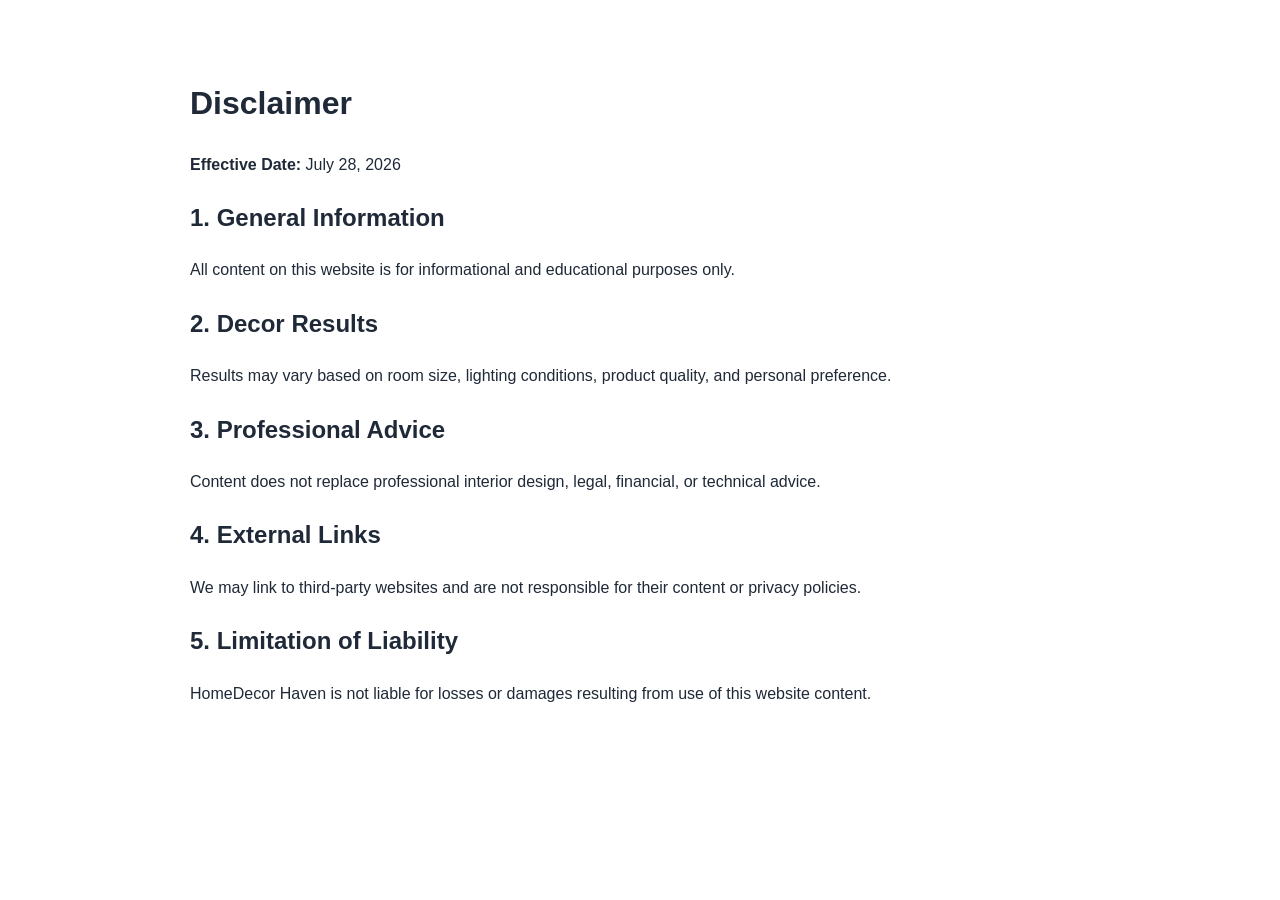
<file: public/disclaimer.html>
<!DOCTYPE html>
<html lang="en">
<head>
  <meta charset="UTF-8" />
  <meta name="viewport" content="width=device-width, initial-scale=1.0" />
  <title>Disclaimer | HomeDecor Haven</title>
  <meta name="description" content="Disclaimer for HomeDecor Haven." />
  <meta name="robots" content="index, follow" />
  <link rel="canonical" href="https://www.example.com/disclaimer.html" />
  <link rel="stylesheet" href="style.css" />
</head>
<body>
  <main class="section container legal">
    <h1>Disclaimer</h1>
    <p><strong>Effective Date:</strong> July 28, 2026</p>
    <h2>1. General Information</h2>
    <p>All content on this website is for informational and educational purposes only.</p>
    <h2>2. Decor Results</h2>
    <p>Results may vary based on room size, lighting conditions, product quality, and personal preference.</p>
    <h2>3. Professional Advice</h2>
    <p>Content does not replace professional interior design, legal, financial, or technical advice.</p>
    <h2>4. External Links</h2>
    <p>We may link to third-party websites and are not responsible for their content or privacy policies.</p>
    <h2>5. Limitation of Liability</h2>
    <p>HomeDecor Haven is not liable for losses or damages resulting from use of this website content.</p>
  </main>
</body>
</html>
</file>
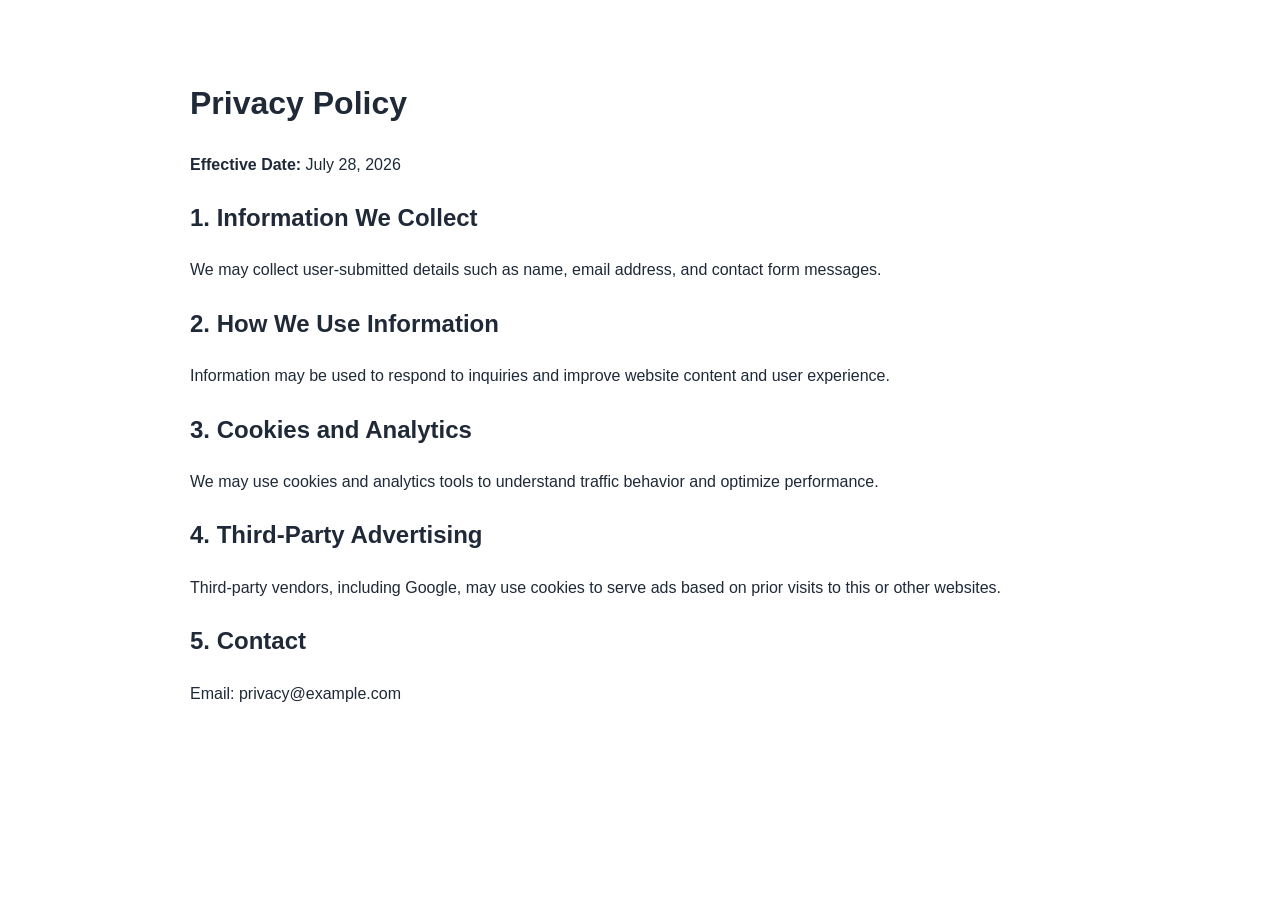
<file: public/privacy-policy.html>
<!DOCTYPE html>
<html lang="en">
<head>
  <meta charset="UTF-8" />
  <meta name="viewport" content="width=device-width, initial-scale=1.0" />
  <title>Privacy Policy | HomeDecor Haven</title>
  <meta name="description" content="Privacy Policy for HomeDecor Haven." />
  <meta name="robots" content="index, follow" />
  <link rel="canonical" href="https://www.example.com/privacy-policy.html" />
  <link rel="stylesheet" href="style.css" />
</head>
<body>
  <main class="section container legal">
    <h1>Privacy Policy</h1>
    <p><strong>Effective Date:</strong> July 28, 2026</p>
    <h2>1. Information We Collect</h2>
    <p>We may collect user-submitted details such as name, email address, and contact form messages.</p>
    <h2>2. How We Use Information</h2>
    <p>Information may be used to respond to inquiries and improve website content and user experience.</p>
    <h2>3. Cookies and Analytics</h2>
    <p>We may use cookies and analytics tools to understand traffic behavior and optimize performance.</p>
    <h2>4. Third-Party Advertising</h2>
    <p>Third-party vendors, including Google, may use cookies to serve ads based on prior visits to this or other websites.</p>
    <h2>5. Contact</h2>
    <p>Email: privacy@example.com</p>
  </main>
</body>
</html>
</file>
<file: public/style.css>
:root{
  --bg:#ffffff; --text:#1f2937; --muted:#f8fafc;
  --primary:#8b5cf6; --primary-dark:#7c3aed; --border:#e5e7eb; --soft:#f5f3ff;
}
*{box-sizing:border-box}
body{margin:0;font-family:Arial,sans-serif;color:var(--text);background:var(--bg);line-height:1.65}
.container{width:min(1140px,92%);margin:0 auto}
.site-header{position:sticky;top:0;z-index:100;background:#fff;border-bottom:1px solid var(--border)}
.nav-wrap{display:flex;justify-content:space-between;align-items:center;gap:16px;padding:14px 0}
.logo{text-decoration:none;color:var(--text);font-size:1.2rem;font-weight:800}
.nav-links{list-style:none;display:flex;flex-wrap:wrap;gap:14px;margin:0;padding:0}
.nav-links a{text-decoration:none;color:#374151;font-weight:600}
.nav-links a:hover,.footer-wrap a:hover,.read-more:hover{color:var(--primary)}
.hero{padding:56px 0;background:var(--soft)}
.hero-grid{display:grid;grid-template-columns:1.15fr 1fr;gap:28px;align-items:center}
.hero h1{font-size:clamp(2rem,5vw,3.2rem);line-height:1.12;margin:0 0 14px}
.eyebrow{color:var(--primary);font-weight:800;text-transform:uppercase;letter-spacing:.08em;font-size:.85rem}
.hero img{width:100%;border-radius:16px;border:1px solid var(--border);box-shadow:0 12px 30px rgba(15,23,42,.12)}
.section{padding:56px 0}.muted{background:var(--muted)}.article{max-width:900px}
.cards{display:grid;grid-template-columns:repeat(auto-fit,minmax(245px,1fr));gap:20px;margin-top:24px}
.card{background:#fff;border:1px solid var(--border);border-radius:14px;padding:14px}
.card img{width:100%;height:185px;object-fit:cover;border-radius:10px;margin-bottom:10px}
.read-more{text-decoration:none;color:var(--primary);font-weight:800}
.contact-form{max-width:640px;display:grid;gap:10px;margin-top:16px}
input,textarea{width:100%;padding:11px;border:1px solid #d1d5db;border-radius:8px;font:inherit}
.btn{display:inline-block;width:fit-content;background:var(--primary);color:#fff;text-decoration:none;border:none;padding:11px 18px;border-radius:8px;font-weight:800;cursor:pointer}
.btn:hover{background:var(--primary-dark)}
.site-footer{border-top:1px solid var(--border);padding:20px 0;background:#fff}
.footer-wrap{display:flex;justify-content:space-between;align-items:center;gap:12px;flex-wrap:wrap}
.footer-wrap a{text-decoration:none;color:#374151;font-weight:600}
.legal{max-width:900px}
@media (max-width:860px){.hero-grid{grid-template-columns:1fr}.nav-wrap{align-items:flex-start;flex-direction:column}}
</file>
